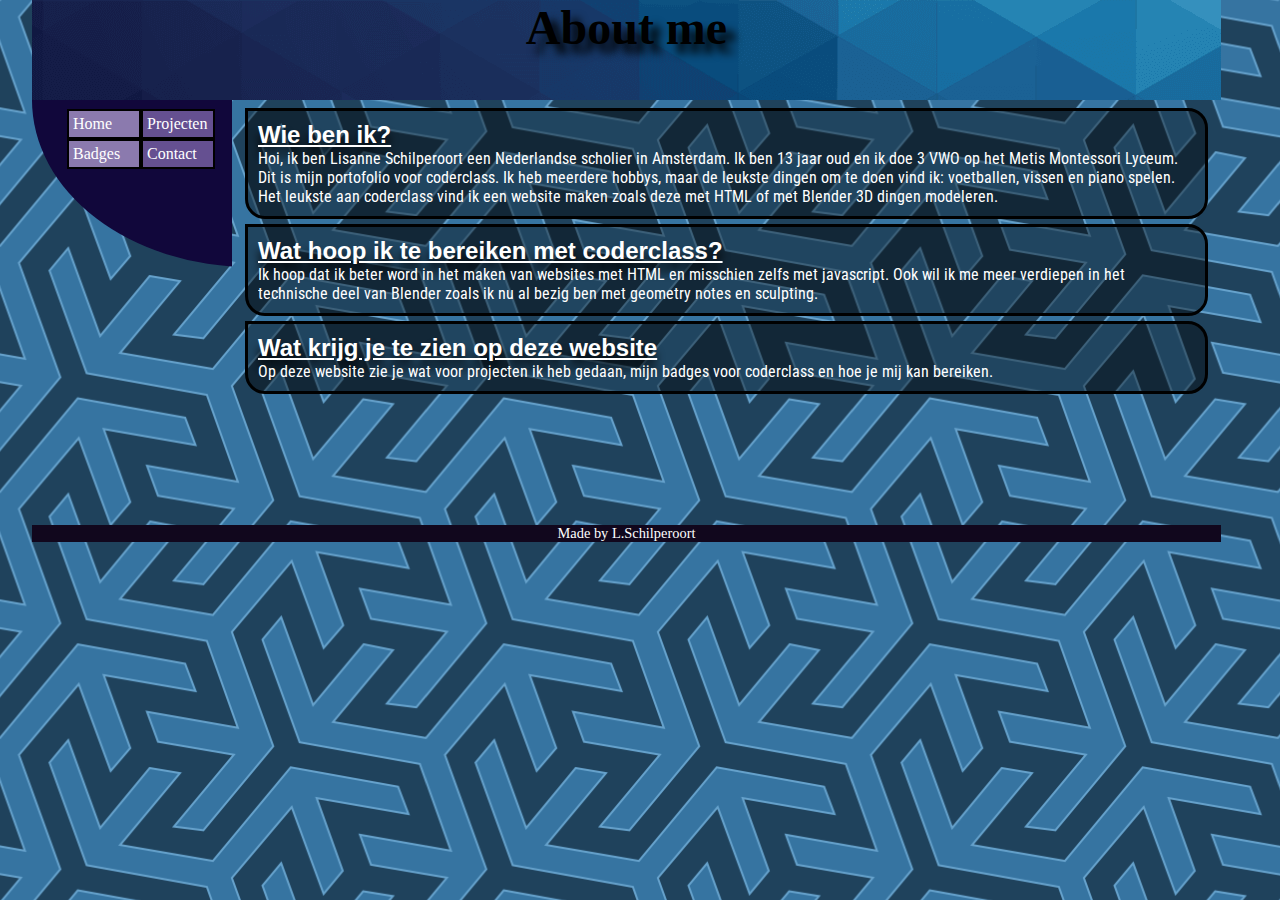
<file: index.html>
<!DOCTYPE html>
<html>
<head>
  <meta name="viewport" content="width=device-width, initial-scale=1.0">
  <meta charset="utf-8">
  <title>Website</title>
  <link rel="stylesheet" href="css/opmaak.css" type="text/css">
  <link rel="preconnect" href="https://fonts.googleapis.com">
  <link rel="preconnect" href="https://fonts.gstatic.com" crossorigin>
  <link href="https://fonts.googleapis.com/css2?family=Roboto+Condensed:ital,wght@1,300&display=swap" rel="stylesheet">
</head>

<body>
  <div class="wrapper">
    <div class="container">
      <div class="bovenbalk">
        <header>
          <h1>About me</h1>
        </header>
      </div>
      <div class="linkerkolom">
        <nav>
          <ul>
            <li><a href="index.html">Home</a></li>
            <li><a href="Projecten.html">Projecten</a></li>
            <li><a href="Badges.html">Badges</a></li>
            <li><a href="Contacten.html">Contact</a></li>
          </ul>
      </nav>
    </div>
      <div class="centrum">
        <section>
          <article>
            <h2>Wie ben ik?</h2>
            <p>
              Hoi, ik ben Lisanne Schilperoort een Nederlandse scholier in Amsterdam. Ik ben 13 jaar oud en ik doe 3 VWO op het Metis Montessori Lyceum. Dit is mijn portofolio voor coderclass. Ik heb meerdere hobbys, maar de leukste dingen om te doen vind ik: voetballen, vissen en piano spelen. Het leukste aan coderclass vind ik een website maken zoals deze met HTML of met Blender 3D dingen modeleren.
            </p>
          </article>

          <article>
            <h2>Wat hoop ik te bereiken met coderclass?</h2>
            <p>
              Ik hoop dat ik beter word in het maken van websites met HTML en misschien zelfs met javascript. Ook wil ik me meer verdiepen in het technische deel van Blender zoals ik nu al bezig ben met geometry notes en sculpting.
            </p>
          </article>

          <article>
            <h2>Wat krijg je te zien op deze website</h2>
            <p>
              Op deze website zie je wat voor projecten ik heb gedaan, mijn badges voor coderclass en hoe je mij kan bereiken.
            </p>
          </article>
        </section>
      </div>
      <div class="footer">
        <footer>
          <h3>Made by L.Schilperoort </h3>
        </footer>
     </div>
    </div>
  </div>
</body>
</html>
</file>
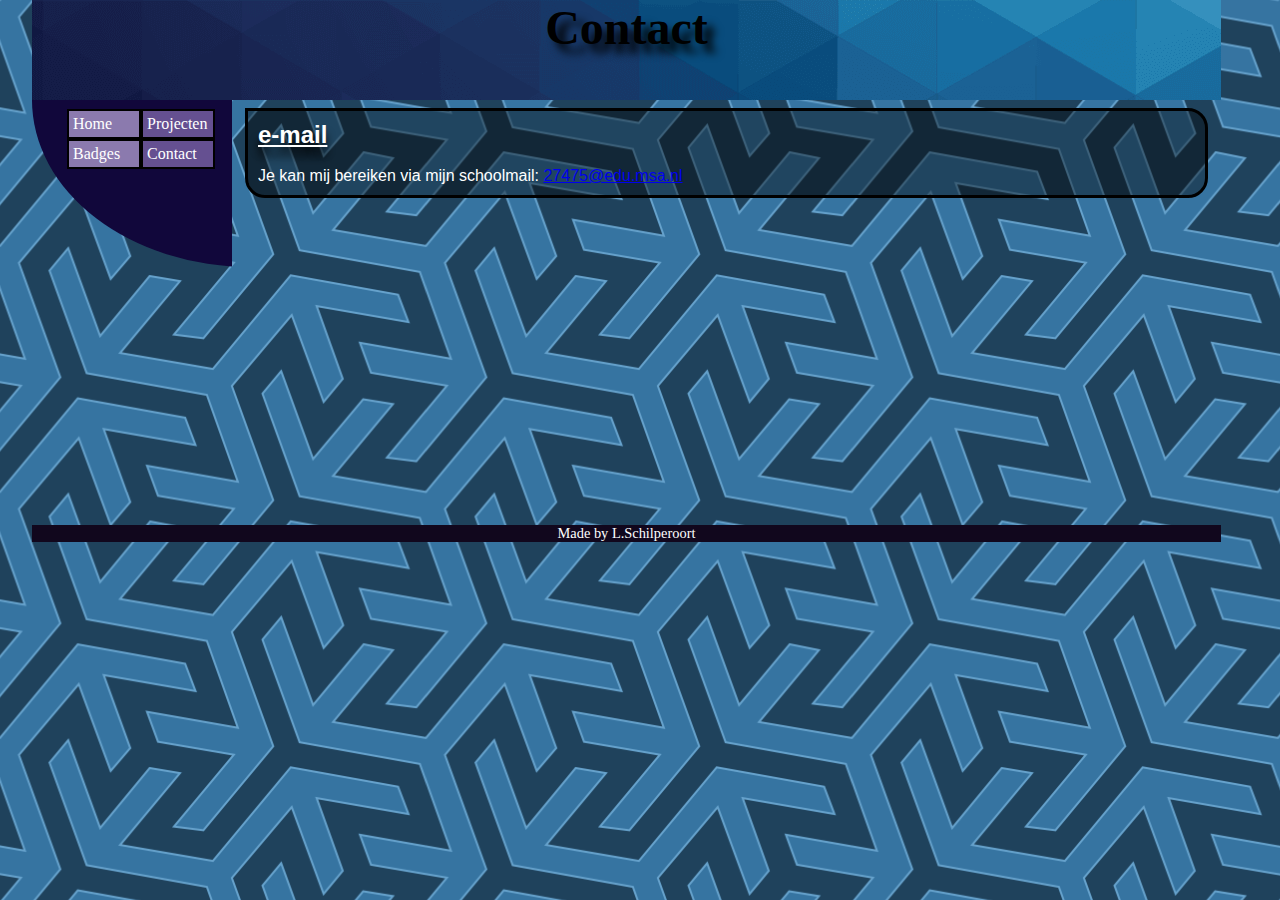
<file: Contacten.html>
<!DOCTYPE html>
<html>
  <head>
    <meta name="viewport" content="width=device-width, initial-scale=1.0">
    <meta charset="utf-8">
    <link rel="stylesheet" href="css/opmaak.css" type="text/css">
  </head>
  <body>
    <div class="wrapper">
      <div class= "container">
       <div class= "bovenbalk">
      <header>
      <h1>Contact</h1>
      </header>
      </div>
      <div class= "linkerkolom">
      <nav>
        <ul>
          <li><a href="index.html">Home</a></li>
          <li><a href="Projecten.html">Projecten</a></li>
          <li><a href="Badges.html">Badges</a></li>
          <li><a href="Contacten.html">Contact</a></li>
        </ul>
      </nav>
    </div>
    <div class= "centrum">
      <section>
        <article>
    <h2>e-mail</h2>
    <br>
    <p>
      Je kan mij bereiken via mijn schoolmail: <a href="mailto:27475@edu.msa.nl">27475@edu.msa.nl</a>
    </p>
        </article>
      </section>
    </div>
    <div class= "footer">
      <footer>
        <h3>Made by L.Schilperoort </h3>
      </footer>
    </div>
  </div>
</div>
  </body>
</html>

</html>
</file>
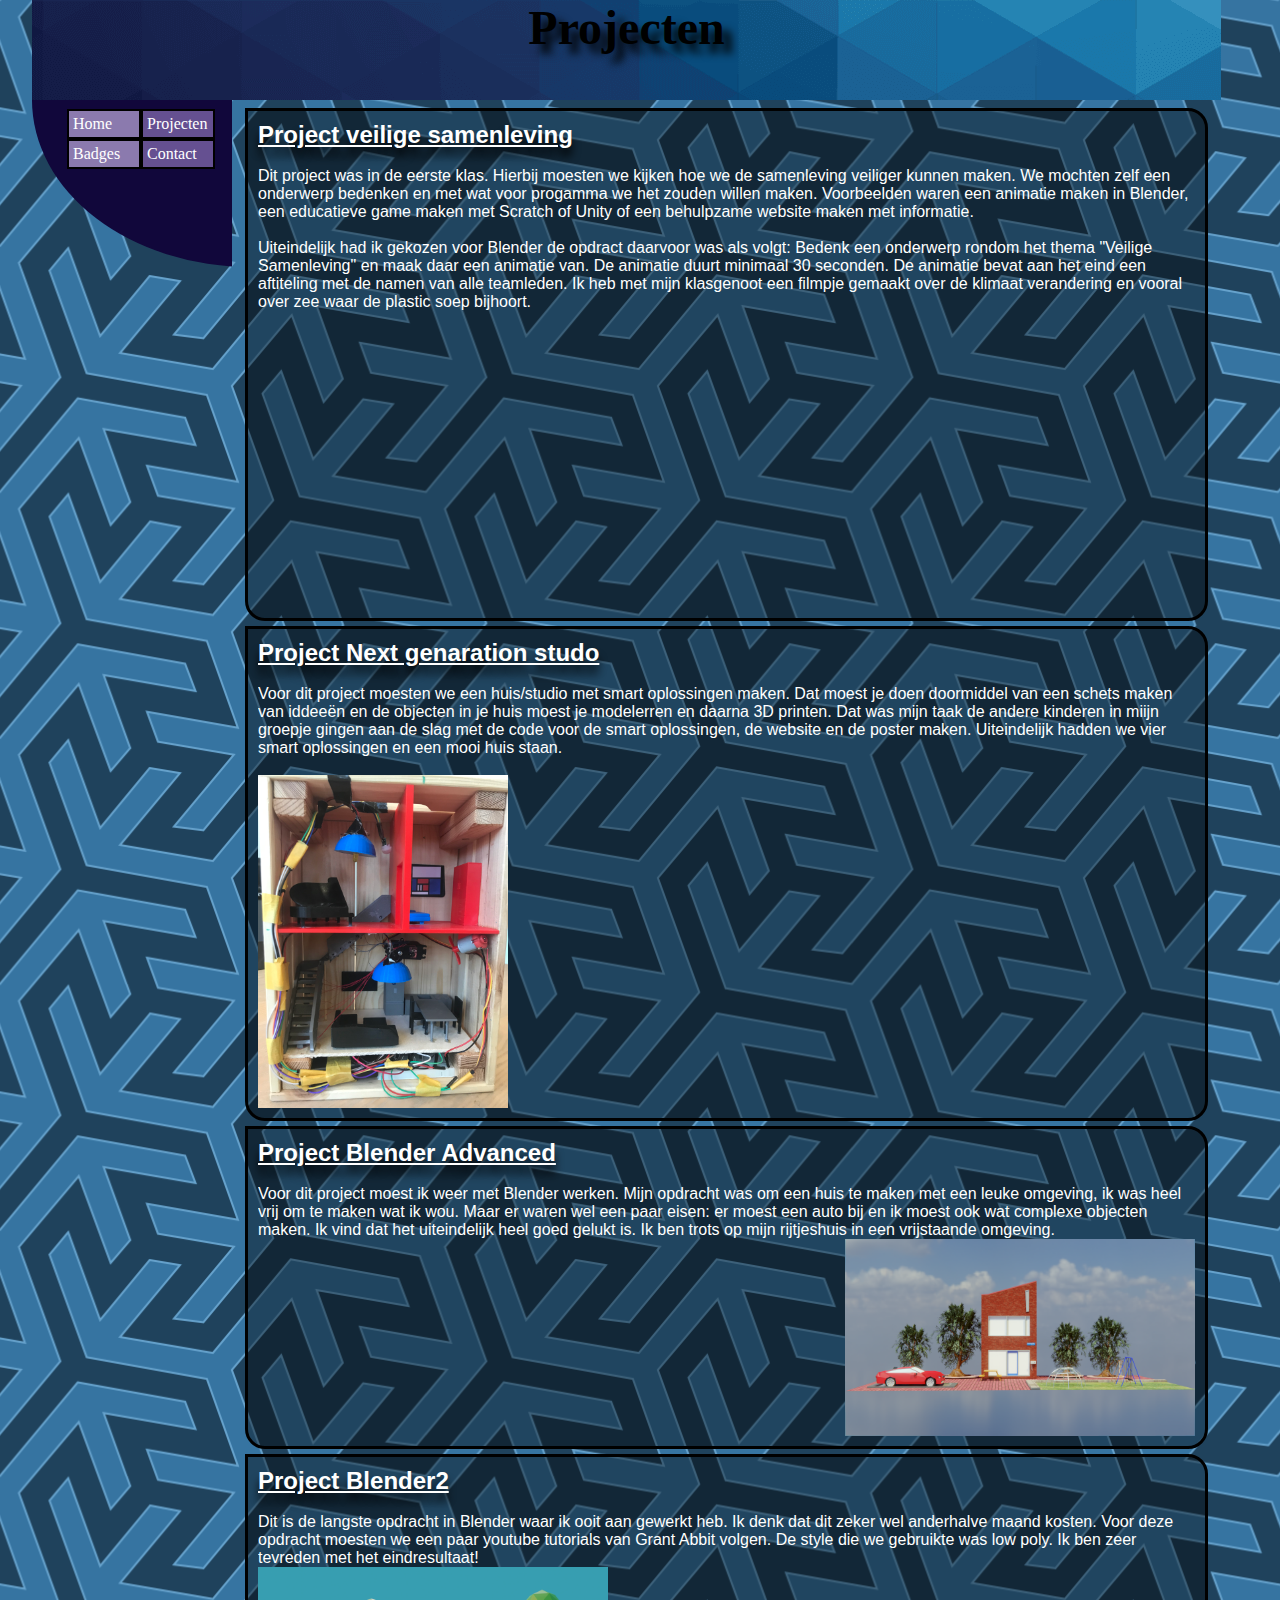
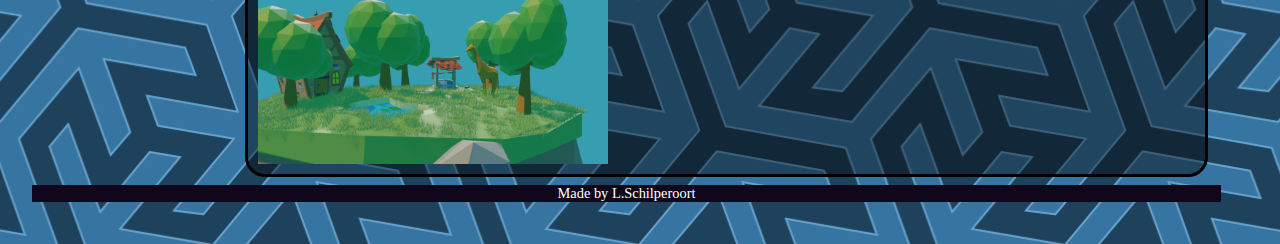
<file: Projecten.html>
<!DOCTYPE html>
<html>
<head>
  <meta name="viewport" content="width=device-width, initial-scale=1.0">
  <meta charset="utf-8">
  <link rel="stylesheet" href="css/opmaak.css" type="text/css">
</head>

<body>
  <div class="wrapper">
    <div class="container">
      <div class="bovenbalk">
        <header>
          <h1>Projecten</h1>
        </header>
      </div>
      <div class="linkerkolom">
        <nav>
          <ul>
            <li><a href="index.html">Home</a></li>
            <li><a href="Projecten.html">Projecten</a></li>
            <li><a href="Badges.html">Badges</a></li>
            <li><a href="Contacten.html">Contact</a></li>
          </ul>
        </nav>
    </div>
      <div class="centrum">
      <section>
        <article>
          <h2>Project veilige samenleving</h2>
          <br>
          <p>
            Dit project was in de eerste klas. Hierbij moesten we kijken hoe we de samenleving veiliger kunnen maken. We mochten zelf een onderwerp bedenken en met wat voor progamma we het zouden willen maken. Voorbeelden waren een animatie maken in Blender, een educatieve game maken met Scratch of Unity of een behulpzame website maken met informatie.
          </p>
        </p>

        <br>

        <p>
          Uiteindelijk had ik gekozen voor Blender de opdract daarvoor was als volgt: Bedenk een onderwerp rondom het thema "Veilige Samenleving" en maak daar een animatie van. De animatie duurt minimaal 30 seconden. De animatie bevat aan het eind een aftiteling met de namen van alle teamleden. Ik heb met mijn klasgenoot een filmpje gemaakt over de klimaat verandering en vooral over zee waar de plastic soep bijhoort. <br> <br> <iframe class= "plaatje" width="489" height="279" src="https://www.youtube.com/embed/NKj_LbCzl1E?si=l_SroDgOf1OMtQXy" title="YouTube video player" frameborder="0" allow="accelerometer; autoplay; clipboard-write; encrypted-media; gyroscope; picture-in-picture; web-share" allowfullscreen></iframe>

        </p>
      </article>

      <article>
        <h2>Project Next genaration studo</h2>
        <br>
        <p>
          Voor dit project moesten we een huis/studio met smart oplossingen maken. Dat moest je doen doormiddel van een schets maken van iddeeën en de objecten in je huis moest je modelerren en daarna 3D printen. Dat was mijn taak de andere kinderen in miijn groepje gingen aan de slag met de code voor de smart oplossingen, de website en de poster maken. Uiteindelijk hadden we vier smart oplossingen en een mooi huis staan. <br> <br> <img class= "plaatje1" src= "images/Eindproduct Foto.jpg" width="250">
          <img >

        </p>


      </article>

      <article>
        <h2>Project Blender Advanced</h2>
        <br>
        <p>
          Voor dit project moest ik weer met Blender werken. Mijn opdracht was om een huis te maken met een leuke omgeving, ik was heel vrij om te maken wat ik wou. Maar er waren wel een paar eisen: er moest een auto bij en ik moest ook wat complexe objecten maken. Ik vind dat het uiteindelijk heel goed gelukt is. Ik ben trots op mijn rijtjeshuis in een vrijstaande omgeving. <br> <img class= "plaatje" src= "images/renderHuis.png" width="350">
        </p>
      </article>

      <article>
        <h2>Project Blender2</h2>
        <br>
        <p>
          Dit is de langste opdracht in Blender waar ik ooit aan gewerkt heb. Ik denk dat dit zeker wel anderhalve maand kosten. Voor deze opdracht moesten we een paar youtube tutorials van Grant Abbit volgen. De style die we gebruikte was low poly. Ik ben zeer tevreden met het eindresultaat! <br> <img class= "plaatje1" src= "images/Render lowpolylandscape.png" width="350">
        </p>

      </article>
    </section>
   </div>
   <div class="footer">
     <footer>
       <h3>Made by L.Schilperoort </h3>
     </footer>
   </div>
   </div>
  </body>
  </html>
</file>
<file: css/opmaak.css>
*{
  margin: 0px;
  padding: 0px;
}

body {
  background-color: lightblue;
  background: white url('../images/achtergrond.png') repeat;
  color: white
}

header {
  background: url('../images/background.png');
  width: 960px*2;
  height: 100px;
}

header h1 {
  font-size: 300%;
  color: black;
  text-align: center;
  text-shadow: 9px 9px 9px #000000;
}


ul {
  background-color: rgb(17,7,59) ;
  padding: 9px;
  width: 100%;
  display: flex;
  height: 149px;
  border-radius: 0px 0px 0px 100%;
  flex-wrap: wrap;
  justify-content: center;
  align-content: flex-start;
}

ul li:hover {
  background-color: lightblue;
}

ul li {
  background-color: rgb(35,24,88) ;
  padding: 4px;
  border: solid 2px black;
  display: inline-block;
  padding-right: 3%;
  width: 60px;
}

ul li:nth-child(even) {
  background-color: #655091;
}

ul li:nth-child(odd) {
  background-color: #8B7AAE;
}

ul li a {
  color: white;
  text-decoration: none;
}

ul li a:hover {
  color: black;
}

section {
padding: 3px;
height: 99%;
}

section article {
border: 3px solid black;
border-radius: 0px 20px 20px 20px;
margin: 5px 10px 5px 10px;
padding: 10px;
background-color: rgba(0,0,0,0.4);
}

article h2 {
text-shadow: 0px 9px 9px #000000;
text-decoration-line: underline;
font-family: Verdana, Geneva, sans-serif
}

article p {
 overflow: hidden;
}

footer {
  width: 100%;
  background-color: rgb(17,7,29);
}

footer h3 {
  text-align: center;
  font-weight: normal;
  font-size: 90%;
}

.wrapper {
  margin: 0 auto 0 auto;
  width: 95%;
}

p{
 font-family: 'Roboto Condensed', sans-serif;
}

.plaatje{
  float: right;
}

.plaatje1{
  float: left;
}

.container {
  display: grid;
  grid-template-columns: 200px 989px;
  grid-template-areas: "hoofd hoofd"
                       "menu midden"
                       "voet voet";
}

.bovenbalk {
  grid-area: hoofd;
}

.linkerkolom {
  grid-area: menu;
  min-height: 70px;
  overflow: hidden;
}

.centrum {
  grid-area: midden;

min-height: 425px;

}

.footer {
  grid-area: voet;

min-height: 59px;

}

@media only screen and (max-width: 400px) {
   .container {
     display: block;
    }

    .wrapper {
      width: 95%;
      padding: 2px;
    }

    ul {
      border-radius: 0px;
      padding: 4px;
      height: 25%;
      width: 100%;
    }

    ul li {
      width: 89%;
    }

    header{
      width: 100%;
      height: 20%;
    }

}
</file>
